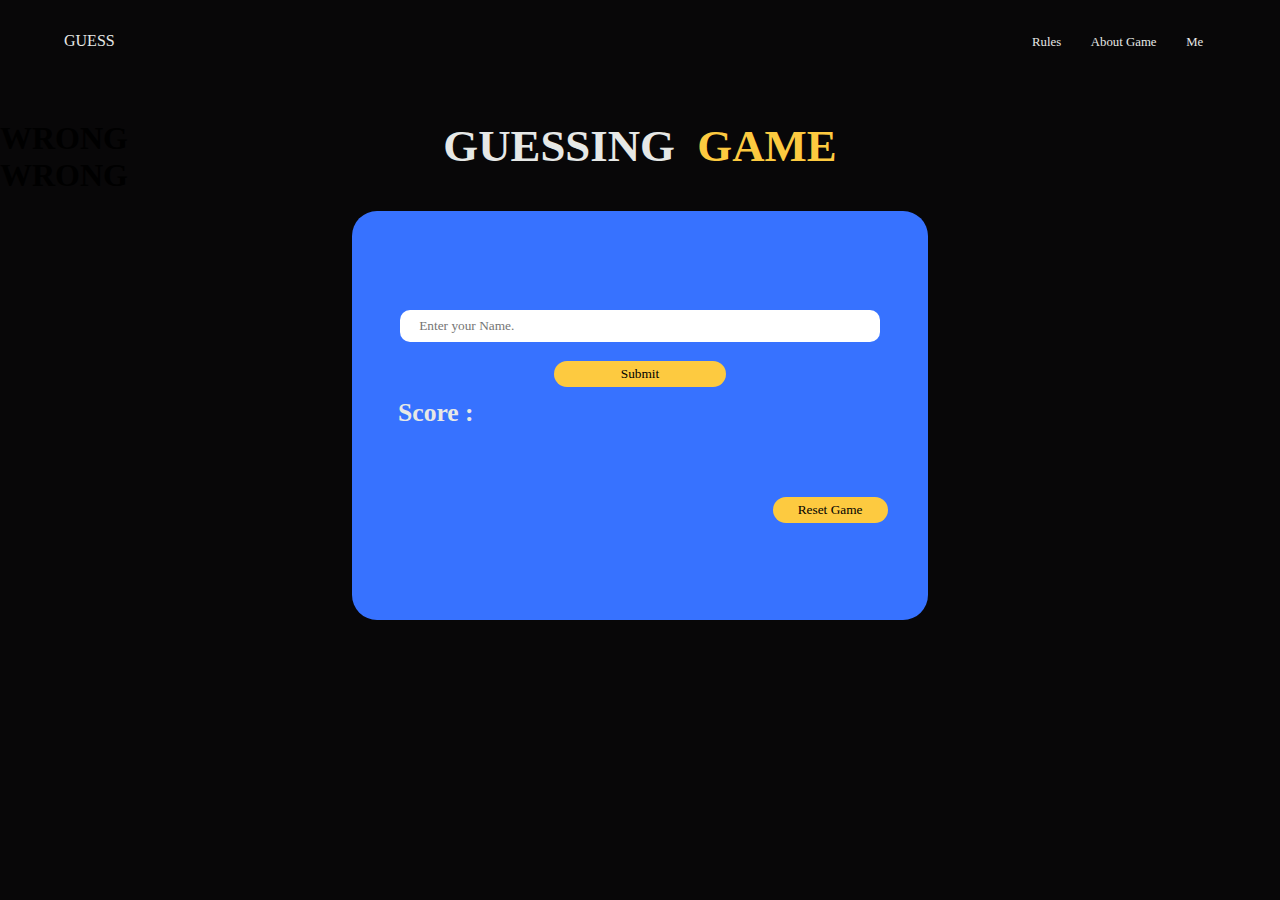
<file: index.html>
<!DOCTYPE html>
<html lang="en">
  <head>
    <meta charset="UTF-8" />
    <meta name="viewport" content="width=device-width, initial-scale=1.0" />
    <link rel="stylesheet" href="style.css" />
    <title>Guessing Game</title>
    <link rel="shortcut icon" href="material/icon.png" type="image/x-icon">
  </head>
  <body>
    <div id="main">
      <header>
        <a href="#" class="logo">GUESS</a>
        <nav>
          <ul>
            <li>
              <a href="rules.html">Rules</a>
            </li>
            <li>
              <a href="about.html">About Game</a>
            </li>
            <li>
              <a href="me.html">Me</a>
            </li>
          </ul>
        </nav>
      </header>

      <main>
        <div class="pop">
          <h1 id="popup">WRONG</h1>
          <h1 id="popup2">WRONG</h1>
        </div>

        <h1 id="name">Guessing &nbsp;<span>Game</span></h1>

        <div class="game">
          <h3 class="user"></h3>
          <div class="input">
            <input type="text" placeholder="Enter your Name." />
            <button id="btn" type="submit">Submit</button>
          </div>

          <div class="score">
            <h3 id="score">Score :</h3>
            <h3 id="msge"></h3>
          </div>

          <div class="reset">
            <button type="reset" id="refresh-btn">Reset Game</button>
          </div>
        </div>
      </main>
    </div>

    <script src="app.js"></script>
  </body>
</html>
</file>
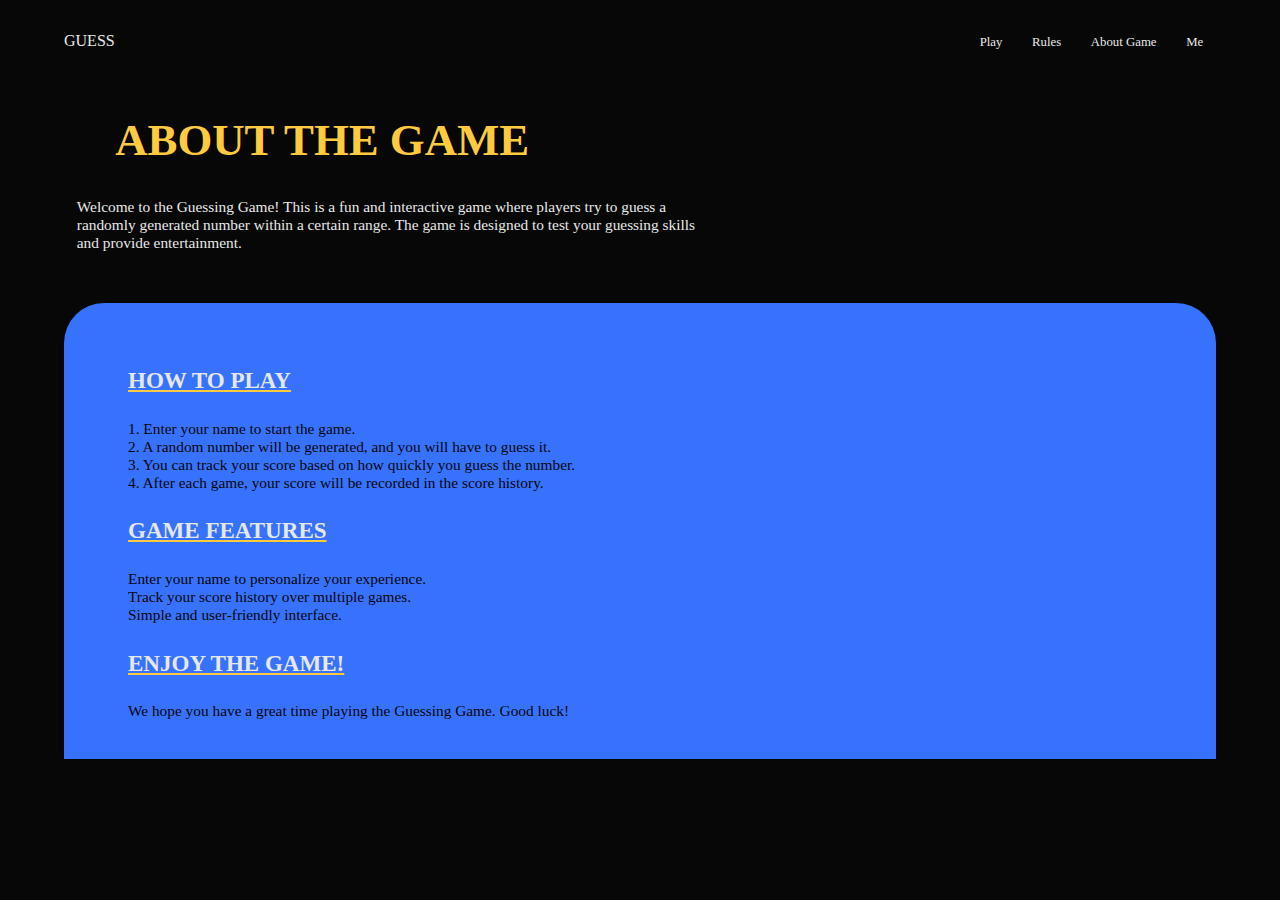
<file: about.html>
<!DOCTYPE html>
<html lang="en">
<head>
    <meta charset="UTF-8">
    <meta name="viewport" content="width=device-width, initial-scale=1.0">
    <title>About the Game</title>
    <link rel="stylesheet" href="style.css">
    <link rel="shortcut icon" href="material/icon.png" type="image/x-icon">
</head>
<body>
    <div id="main">
    <header>
         <a href="#" class="logo">GUESS</a>
        <nav>
            <ul>
                <li><a href="index.html">Play</a></li>
                <li><a href="rules.html">Rules</a></li>
                <li><a href="about.html">About Game</a></li>
                <li><a href="me.html">Me</a></li>
            </ul>
        </nav>
    </header>

    <main>
        <h1 id="name1">About the Game</h1>
        <p class="context">Welcome to the Guessing Game! This is a fun and interactive game where players try to guess a randomly generated number within a certain range. The game is designed to test your guessing skills and provide entertainment.</p>
    <div id="about">
        <h2 class="points">How to Play</h2>
        <p>1. Enter your name to start the game.</p>
        <p>2. A random number will be generated, and you will have to guess it.</p>
        <p>3. You can track your score based on how quickly you guess the number.</p>
        <p>4. After each game, your score will be recorded in the score history.</p>

        <h2 class="points">Game Features</h2>
        <ul>
            <li>Enter your name to personalize your experience.</li>
            <li>Track your score history over multiple games.</li>
            <li>Simple and user-friendly interface.</li>
        </ul>

        <h2 class="points">Enjoy the Game!</h2>
        <p>We hope you have a great time playing the Guessing Game. Good luck!</p>
    </div>
        
    </main>
    </div>

    <script src="app.js"></script>
</body>
</html>
</file>
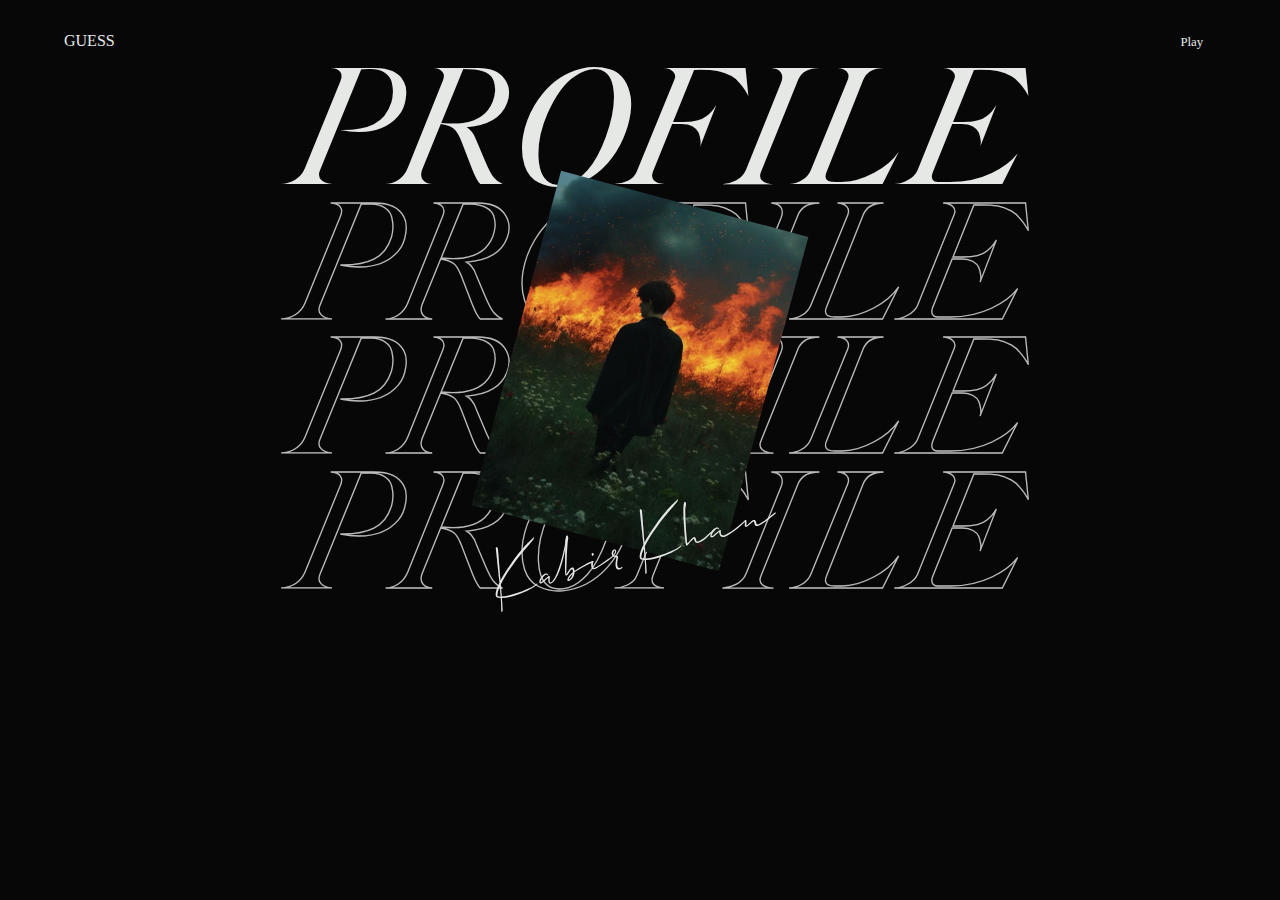
<file: me.html>
<!DOCTYPE html>
<html lang="en">
  <head>
    <meta charset="UTF-8" />
    <meta name="viewport" content="width=device-width, initial-scale=1.0" />
    <title>About the Developer</title>
    <link rel="stylesheet" href="style.css" />
    <link rel="shortcut icon" href="material/icon.png" type="image/x-icon">
  </head>
  <body>
    <div id="main">
      <header>
        <a href="https://github.com/weirdshxt" class="logo">GUESS</a>
        <nav>
          <ul>
            <li><a href="index.html">Play</a></li>
          </ul>
        </nav>
      </header>

      <main>
        <div id="a-me">
            <div id="text">
                <h1>PROFILE</h1>
                <h1  class="stoke">PROFILE</h1>
                <h1 class="stoke">PROFILE</h1>
                <h1 class="stoke">PROFILE</h1>
            </div>
            <div class="img">
                <img src="material/pfp.jpg" alt="">
            </div>
            <div class="sign">
                <h1>Kabir Khan</h1>
            </div>
        </div>











        <!-- <p>
          Hello! I'm Kabir Khan, the creator of this Guessing Game. I am
          passionate about programming and game development. This project is a
          fun way to practice my skills and share an interactive experience with
          users.
        </p>

        <h2>Contact Information</h2>
        <p>
          If you have any questions, feedback, or just want to say hello, feel
          free to reach out!
        </p>
        <ul>
          <li>
            Email:
            <a href="mailto:kabirkhan@example.com">kabirkhan@example.com</a>
          </li>
          <li>Phone: +123 456 7890</li>
        </ul>

        <h2>Social Media</h2>
        <p>Connect with me on social media:</p>
        <ul>
          <li>
            <a href="https://twitter.com/kabirkhan" target="_blank">Twitter</a>
          </li>
          <li>
            <a href="https://linkedin.com/in/kabirkhan" target="_blank"
              >LinkedIn</a
            >
          </li>
          <li>
            <a href="https://github.com/kabirkhan" target="_blank">GitHub</a>
          </li>
        </ul> -->


      </main>
    </div>
    <script src="app.js"></script>
  </body>
</html>
</file>
<file: style.css>
@font-face {
    font-family: "Allison script";
    src: url(material/allison-script.regular.otf);
}

@font-face {
    font-family: 'silk serif';
    src: url(material/silkserif-regularitalic-webfont.ttf);
}

*{
    margin: 0;
    padding: 0;
    font-family: 'General sans';
}

body {
    background-color: #080708;
}

#main{
    width: 100%;
    height: 100vh;
}

header{
    display: flex;
    justify-content: space-between;
    align-items: center;
    padding: 2.5vw 5vw;
}

.logo{
    font-weight: 500;
    text-decoration: none;
    color: #E6E8E6;
}

.logo:hover{
    color: #3772FF;
}

nav {
    list-style: none;
    text-align: right;
}

nav li {
    display: inline-block;
    font-size: 1vw;
    padding: 0 1vw;
}

nav li a {
    color: #E6E8E6;
    font-weight: 500;
    text-decoration: none;
}

nav li a:hover {
    color: #3772FF;
    text-decoration: underline;
    transition:all 0.3s ease;
}

.pop{
    position: absolute;
    width: 100%;
    overflow: hidden;
    z-index: -10;
}

.alert{
    width: fit-content;
    font-size: 23vw;
    line-height: 20vw;
    color: rgb(255, 0, 0);
    margin-left: 5vw;
}

#name {
    font-size: 3.5vw;
    color: #E6E8E6;
    font-weight: 900;
    text-align: center;
    text-transform: uppercase;
    margin: 3vw;
}

#name:hover{
    color: #3772FF;
}

span{
    color: #fdca40;
}

span:hover{
    color: #E6E8E6;
}

main .game {
    width: 45vw;
    height: 32vw;
    background-color: #3772FF;
    border-radius: 25px;
    position: relative;
    margin: auto;
}

.game .user{
    text-align: center;
    font-size: 2.4vw;
    line-height: 2.4vw;
    padding-top: 1.7vw;
    color: white;
}

.game .input {
    position: absolute;
    width: 100%;
    text-align: center;
    top: 18%;
}

.input input{
    width: 80%;
    height: 2.5vw;
    border: none;
    border-radius: 10px;
    padding-left: 1.5vw;
    margin:2vw 0 1.5vw 0 ;
    font-weight: 500;
}


.input button{
    width: 30%;
    height: 2vw;
    border: none;
    border-radius: 100px;
    font-weight: 500;
    background-color: #fdca40;
}

.score {
    position: absolute;
   text-align: center;
   color: #E6E8E6;
   top: 45%;
   left: 8%;
   
}

.score h3{
    font-size: 2vw;
    text-align: left;
    line-height: 2.8vw;
}

.reset{
    position: absolute;
    width: 100%;
    text-align: right;
    top: 70%;
    right: 7%;
}

.reset button {
    width: 20%;
    height: 2vw;
    border: none;
    border-radius: 100px;
    background-color: #fdca40;
    font-weight: 500;
}


/* rules page */

#head {
    width: fit-content;
    font-size: 3.5vw;
    color: #3772FF;
    font-weight: 900;
    text-transform: uppercase;
    margin: 2.5vw;
    margin-left: 9vw;
}

#head:hover{
    color: #E6E8E6;
    text-decoration: none;
    transition: all 0.5 ease;
}

#main ol{
    background-color: #fdca40;
    width: 60%;
    height: 50vh;
    margin-left: 5vw;
    padding: 4vw 6vw;
    border-radius: 53px;
}

ol li{
    font-size: 1.5vw;
    font-weight: 500;
    margin-top: 1.5vw;
    width: 90%;
}

/* about page */

#name1 {
    width: fit-content;
    font-size: 3.5vw;
    color: #fdca40;
    font-weight: 900;
    text-transform: uppercase;
    margin: 2.5vw;
    margin-left: 9vw;
}

span:hover{
    color: #E6E8E6;
    text-decoration: none;
    transition: all 0.5 ease;
}

.context{
    color: #E6E8E6;
    width: 50%;
    margin-left: 6vw;
    font-size: 1.2vw;
}

#about{
    color: #080708;
    background-color: #3772FF;
    width: 80%;
    margin: 4vw 5vw 5vw;
    padding: 3vw 5vw;
    border-top-left-radius: 40px;
    border-top-right-radius: 40px;

}
.points{
    width: fit-content;
    font-size: 1.8vw;
    color: #E6E8E6;
    font-weight: 900;
    text-transform: uppercase;
    margin: 2vw 0;
    text-decoration: underline #fdca40;
}

#about p{
    font-size: 1.2vw;
    font-weight: 500;
}

#about ul li{
    font-size: 1.2vw;
    font-weight: 500;
    list-style-type: none;
}

/* profile page */
#text{
    position: relative;
    width: 60%;
    margin-left: 23%;
    margin-top: -2%;
}
#text h1 {
    color: #E6E8E6;
    font-size: 13vw;
    font-family: 'silk serif';
    font-weight: 500;
    line-height: 10.5vw;
    font-style: italic;
}

#text .stoke{
    -webkit-text-stroke: 0.1vw #E6E8E6;
    color: transparent;
    font-weight: 500;
    opacity: 0.8;

}
.img{
    position: absolute;
    width: 20%;
    height:27vw ;
    top: 22%;
    left: 40%;
    rotate: 15deg;
}

.img img{
    width: 100%;
    height: 100%;
    object-fit: cover;

}

.sign{
    position: absolute;
    width: 24%;
    top: 56%;
    left: 38%;
    rotate: -15deg;
}

.sign h1 {
    color: #E6E8E6;
    font-family: 'Allison script';
    font-weight: 400;
    font-size: 5.5vw;
}


@media (max-width:700px) {
    header{
    display: flex;
    justify-content: space-between;
    align-items: center;
    padding: 7vw 7vw;
}

.logo{
    font-weight: 500;
    text-decoration: none;
    color: #E6E8E6;
}

.logo:hover{
    color: #3772FF;
}

nav {
    list-style: none;
    text-align: right;
}

nav li {
    display: inline-block;
    font-size: 3vw;
    padding: 0 1vw;
}

nav li a {
    color: #E6E8E6;
    font-weight: 500;
    text-decoration: none;
}

nav li a:hover {
    color: #3772FF;
    text-decoration: underline;
    transition:all 0.3s ease;
}

.pop{
    position: absolute;
    width: 100%;
    overflow: hidden;
    z-index: -10;
}

.alert{
    width: fit-content;
    font-size: 23vw;
    line-height: 20vw;
    color: rgb(255, 0, 0);
    margin-left: 5vw;
}

#name {
    font-size: 8.5vw;
    color: #E6E8E6;
    font-weight: 900;
    text-align: center;
    text-transform: uppercase;
    margin: 12vw 0 6vw;
}

#name:hover{
    color: #3772FF;
}

span{
    color: #fdca40;
}

span:hover{
    color: #E6E8E6;
}

main .game {
    width: 100%;
    height: 76.2vh;
    background-color: #3772FF;
    border-radius: 0;
    border-top-left-radius: 26px;
    border-top-right-radius: 26px;

    position: relative;
    margin: auto;
    margin-top: 10vw;
}

.game .user{
    text-align: center;
    font-size: 5.5vw;
    line-height: 6.4vw;
    padding-top: 8.7vw;
    color: white;
}

.game .input {
    position: absolute;
    width: 100%;
    text-align: center;
    top: 16%;
}

.input input{
    width: 80%;
    height: 10.5vw;
    border: none;
    border-radius: 10px;
    padding-left: 4.5vw;
    margin:2vw 0 5vw 0 ;
    font-weight: 500;
}


.input button{
    width: 30%;
    height: 9vw;
    border: none;
    border-radius: 100px;
    font-weight: 500;
    background-color: #fdca40;
    margin-top: 3vw;
}

.score {
    position: absolute;
   text-align: center;
   color: #E6E8E6;
   top: 42%;
   left: 8%;
   
}

.score h3{
    font-size: 7vw;
    text-align: left;
    line-height: 9vw;
}

.reset{
    position: absolute;
    width: 100%;
    text-align: right;
    top: 80%;
    right: 7%;
}

.reset button {
    width: 40%;
    height: 10vw;
    border: none;
    border-radius: 100px;
    background-color: #fdca40;
    font-weight: 500;
}

/* rules page */

#head {
    width: fit-content;
    font-size: 9.5vw;
    color: #3772FF;
    font-weight: 900;
    text-transform: uppercase;
    margin: 12vw 0 6vw;
    margin-left: 6vw;
}

#head:hover{
    color: #E6E8E6;
    text-decoration: none;
    transition: all 0.5 ease;
}

#main ol{
    background-color: #fdca40;
    width: 90%;
    height: 73vh;
    margin-left: 0;
    margin: 0 5vw;
    padding: 10vw 0 0 0;
    border-radius: 0;
    border-top-left-radius: 26px;
    border-top-right-radius: 26px;
}

ol li{
    font-size: 5.2vw;
    font-weight: 500;
    margin-top: 2.5vw;
    width: 80%;
    margin-left: 9vw;
}

/* about page */

#name1 {
    width: fit-content;
    font-size: 9.5vw;
    color: #fdca40;
    font-weight: 900;
    text-transform: uppercase;
    margin: 2.5vw;
    margin-left: 8vw;
}

.context{
    color: #E6E8E6;
    width: 80%;
    margin-left: 9vw;
    font-size: 5.2vw;
}

#about{
    color: #080708;
    background-color: #3772FF;
    width: 83%;
    height: 54.5vh;
    margin: 6vw 5vw 0;
    padding: 9vw 0 0 7vw;
    border-top-left-radius: 40px;
    border-top-right-radius: 40px;
}

.points{
    width: fit-content;
    font-size: 5.8vw;
    color: #E6E8E6;
    font-weight: 900;
    text-transform: uppercase;
    margin: 4vw 0;
    text-decoration: underline #fdca40;
}

#about p{
    font-size: 3.2vw;
    font-weight: 500;
    width: 90%;
}

#about ul li{
    font-size: 3.2vw;
    font-weight: 500;
    list-style-type: none;
    width: 90%;
}


/* profile page */
#text{
    position: relative;
    width: 90%;
    margin-left: 5vw;
    margin-top: 21%;
}
#text h1 {
    color: #E6E8E6;
    font-size: 20vw;
    font-family: 'silk serif';
    font-weight: 500;
    line-height: 10.5vw;
    font-style: italic;
}

#text .stoke{
    -webkit-text-stroke: 0.1vw #E6E8E6;
    color: transparent;
    font-weight: 500;
    opacity: 0.8;

}
.img{
    position: absolute;
    width: 25%;
    height:33vw ;
    top: 22%;
    left: 37.5%;
    rotate: 15deg;
}

.img img{
    width: 100%;
    height: 100%;
    object-fit: cover;

}

.sign{
    position: absolute;
    width: 40%;
    top: 32%;
    left: 33.5%;
    rotate: -15deg;
}

.sign h1 {
    color: #E6E8E6;
    font-family: 'Allison script';
    font-weight: 500;
    font-size: 7.5vw;
}

}
</file>
